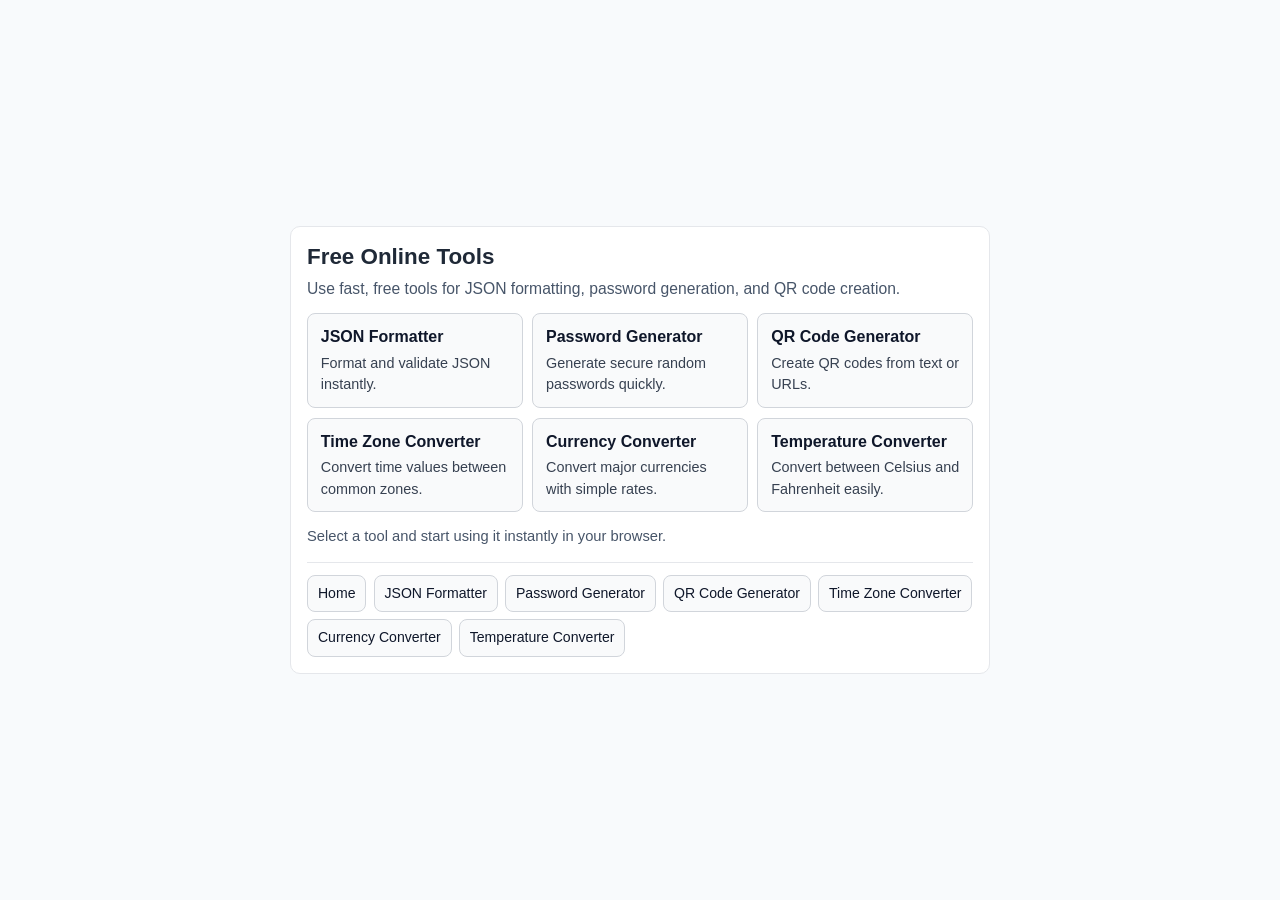
<file: index.html>
<!DOCTYPE html>
<html lang="en">
  <head>
    <meta charset="UTF-8" />
    <meta name="viewport" content="width=device-width, initial-scale=1.0" />
    <title>Free Online Tools | Micro Tool Hub</title>
    <meta
      name="description"
      content="Free online tools including JSON formatter, password generator, and QR code generator."
    />
    <meta name="robots" content="index, follow" />
    <link rel="stylesheet" href="style.css" />
  </head>
  <body>
    <main class="container">
      <section class="card">
        <h1>Free Online Tools</h1>
        <h2>Use fast, free tools for JSON formatting, password generation, and QR code creation.</h2>
        <ul class="tool-list">
          <li>
            <a href="tools/json-formatter.html">
              <strong>JSON Formatter</strong>
              <span class="tool-desc">Format and validate JSON instantly.</span>
            </a>
          </li>
          <li>
            <a href="tools/password-generator.html">
              <strong>Password Generator</strong>
              <span class="tool-desc">Generate secure random passwords quickly.</span>
            </a>
          </li>
          <li>
            <a href="tools/qr-generator.html">
              <strong>QR Code Generator</strong>
              <span class="tool-desc">Create QR codes from text or URLs.</span>
            </a>
          </li>
          <li>
            <a href="tools/time-zone-converter.html">
              <strong>Time Zone Converter</strong>
              <span class="tool-desc">Convert time values between common zones.</span>
            </a>
          </li>
          <li>
            <a href="tools/currency-converter.html">
              <strong>Currency Converter</strong>
              <span class="tool-desc">Convert major currencies with simple rates.</span>
            </a>
          </li>
          <li>
            <a href="tools/temperature-converter.html">
              <strong>Temperature Converter</strong>
              <span class="tool-desc">Convert between Celsius and Fahrenheit easily.</span>
            </a>
          </li>
        </ul>
        <p class="how-it-works">Select a tool and start using it instantly in your browser.</p>
        <nav class="bottom-links" aria-label="Internal links">
          <a href="index.html">Home</a>
          <a href="tools/json-formatter.html">JSON Formatter</a>
          <a href="tools/password-generator.html">Password Generator</a>
          <a href="tools/qr-generator.html">QR Code Generator</a>
          <a href="tools/time-zone-converter.html">Time Zone Converter</a>
          <a href="tools/currency-converter.html">Currency Converter</a>
          <a href="tools/temperature-converter.html">Temperature Converter</a>
        </nav>
      </section>
    </main>
  </body>
</html>
</file>
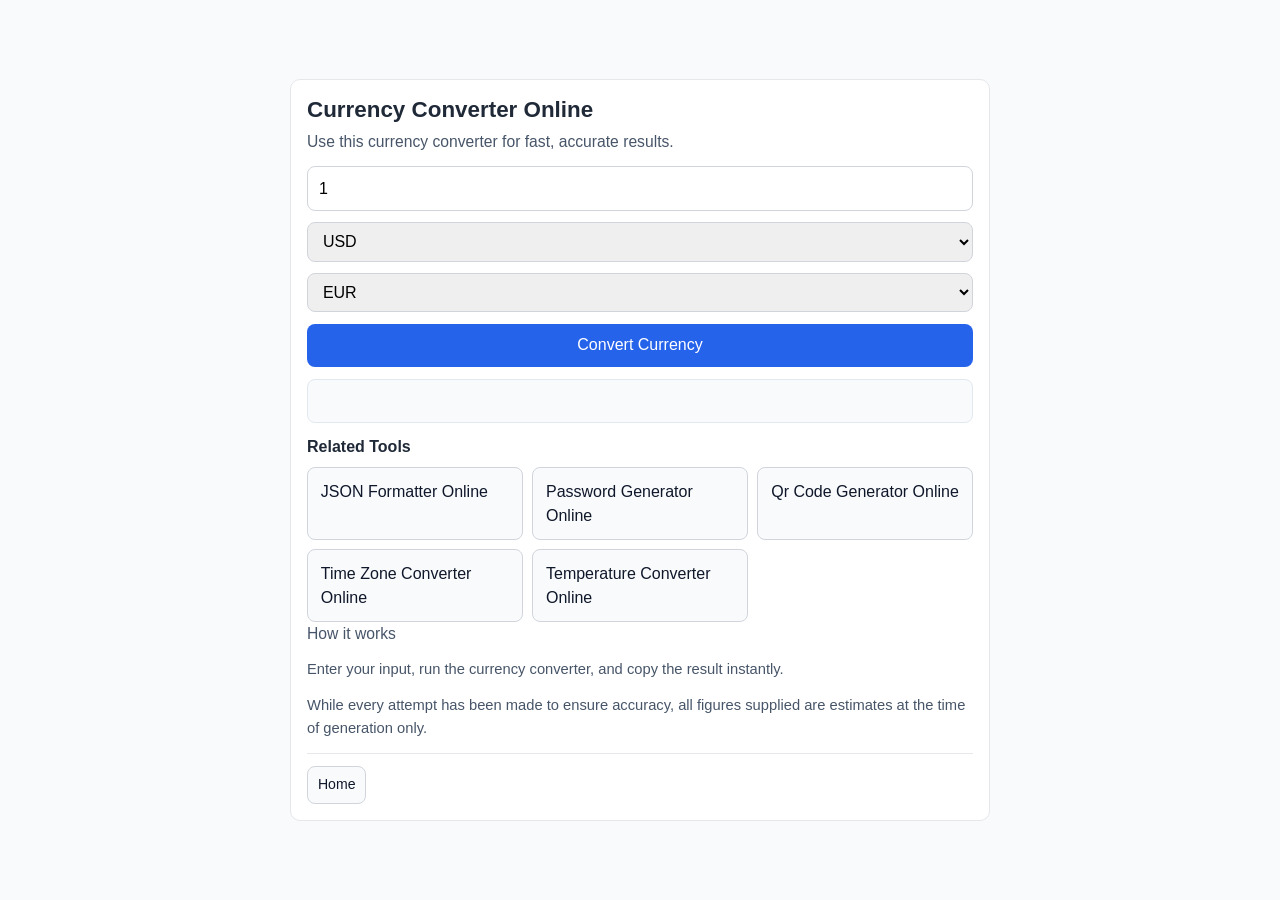
<file: tools/currency-converter.html>
<!DOCTYPE html>
<html lang="en">
<head>
  <meta charset="UTF-8">
  <title>Currency Converter Online</title>
  <meta name="description" content="Free online currency converter tool for quick browser-based results.">
  <meta name="keywords" content="">
  <meta name="viewport" content="width=device-width, initial-scale=1.0">
  <link rel="stylesheet" href="../style.css">
</head>
<body>
  <main class="container">
    <section class="card">
      <h1>Currency Converter Online</h1>
      <h2>Use this currency converter for fast, accurate results.</h2>
      

      <div id="tool">
        <input id="amount" type="number" placeholder="Amount" value="1">
<select id="fromCurrency">
  <option value="USD">USD</option>
  <option value="EUR">EUR</option>
  <option value="GBP">GBP</option>
  <option value="AUD">AUD</option>
  <option value="THB">THB</option>
  <option value="VND">VND</option>
  <option value="IDR">IDR</option>
  <option value="CNY">CNY</option>
  <option value="SGD">SGD</option>
  <option value="JPY">JPY</option>
</select>
<select id="toCurrency">
  <option value="EUR">EUR</option>
  <option value="USD">USD</option>
  <option value="GBP">GBP</option>
  <option value="AUD">AUD</option>
  <option value="THB">THB</option>
  <option value="VND">VND</option>
  <option value="IDR">IDR</option>
  <option value="CNY">CNY</option>
  <option value="SGD">SGD</option>
  <option value="JPY">JPY</option>
</select>
<div class="actions">
  <button onclick="convertCurrency()">Convert Currency</button>
</div>
<p id="output" class="result-box"></p>
<p id="rateMeta" class="message"></p>

<script>
const fallbackRates = {
    USD: 1,
    EUR: 0.92,
    GBP: 0.79,
    AUD: 1.52,
    THB: 36.6,
    VND: 25400,
    IDR: 16200,
    CNY: 7.24,
    SGD: 1.35,
    JPY: 155.0
};

async function fetchLiveRate(from, to) {
  const url =
    "https://api.frankfurter.app/latest?from=" +
    encodeURIComponent(from) +
    "&to=" +
    encodeURIComponent(to);
  const response = await fetch(url);
  if (!response.ok) {
    throw new Error("Live rate request failed");
  }
  const data = await response.json();
  if (!data || !data.rates || typeof data.rates[to] !== "number") {
    throw new Error("Live rate missing");
  }
  return { rate: data.rates[to], date: data.date || "" };
}

function convertWithFallback(amount, from, to) {
  const baseValue = amount / fallbackRates[from];
  return baseValue * fallbackRates[to];
}

async function convertCurrency() {
  const amount = Number(document.getElementById("amount").value);
  const from = document.getElementById("fromCurrency").value;
  const to = document.getElementById("toCurrency").value;
  const output = document.getElementById("output");
  const rateMeta = document.getElementById("rateMeta");

  if (!Number.isFinite(amount)) {
    output.textContent = "Enter a valid amount.";
    rateMeta.textContent = "";
    return;
  }

  if (from === to) {
    output.textContent = amount.toFixed(2) + " " + from + " = " + amount.toFixed(2) + " " + to;
    rateMeta.textContent = "Same currency selected.";
    return;
  }

  try {
    const live = await fetchLiveRate(from, to);
    const convertedLive = amount * live.rate;
    output.textContent = amount.toFixed(2) + " " + from + " = " + convertedLive.toFixed(2) + " " + to;
    rateMeta.textContent = "Live rate source: Frankfurter" + (live.date ? " (" + live.date + ")" : "");
  } catch (_err) {
    const convertedFallback = convertWithFallback(amount, from, to);
    output.textContent = amount.toFixed(2) + " " + from + " = " + convertedFallback.toFixed(2) + " " + to;
    rateMeta.textContent = "Using fallback rates (live service unavailable).";
  }
}
</script>
      </div>
      
<h3>Related Tools</h3>
<ul class="tool-list">
  <li><a href="json-formatter.html">JSON Formatter Online</a></li>
  <li><a href="password-generator.html">Password Generator Online</a></li>
  <li><a href="qr-code-generator.html">Qr Code Generator Online</a></li>
  <li><a href="time-zone-converter.html">Time Zone Converter Online</a></li>
  <li><a href="temperature-converter.html">Temperature Converter Online</a></li>
</ul>


      <div id="ads">
        <!-- Ads go here when traffic threshold is reached -->
      </div>

      <h2>How it works</h2>
      <p class="how-it-works">Enter your input, run the currency converter, and copy the result instantly.</p>
      <p class="how-it-works">While every attempt has been made to ensure accuracy, all figures supplied are estimates at the time of generation only.</p>

      <nav class="bottom-links" aria-label="Internal links">
        <a href="../index.html">Home</a>
      </nav>
    </section>
  </main>
</body>
</html>
</file>
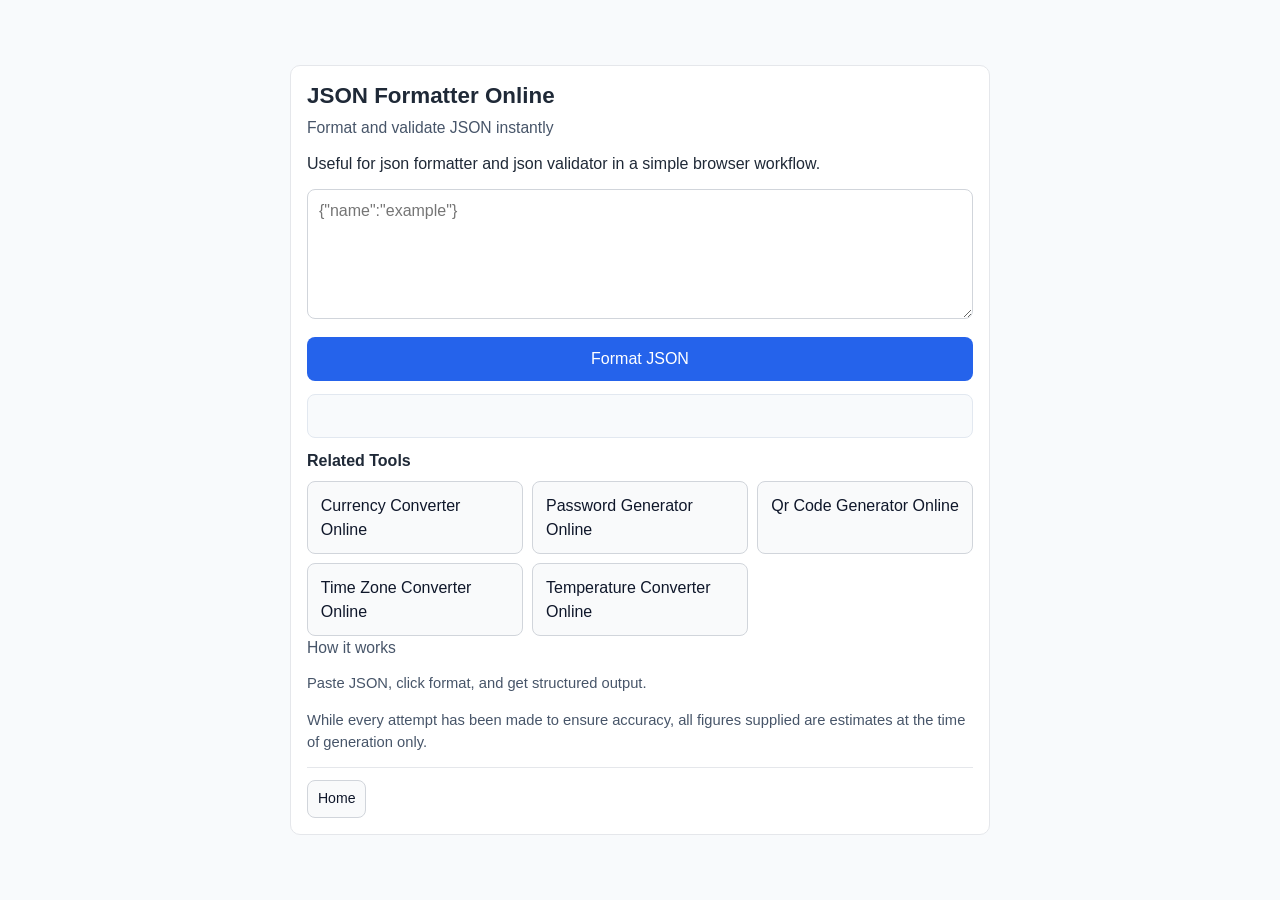
<file: tools/json-formatter.html>
<!DOCTYPE html>
<html lang="en">
<head>
  <meta charset="UTF-8">
  <title>JSON Formatter Online</title>
  <meta name="description" content="Free online JSON formatter and validator">
  <meta name="keywords" content="json formatter, json validator, format json online">
  <meta name="viewport" content="width=device-width, initial-scale=1.0">
  <link rel="stylesheet" href="../style.css">
</head>
<body>
  <main class="container">
    <section class="card">
      <h1>JSON Formatter Online</h1>
      <h2>Format and validate JSON instantly</h2>
      <p>Useful for json formatter and json validator in a simple browser workflow.</p>

      <div id="tool">
        <textarea id="input" placeholder='{"name":"example"}'></textarea>
<div class="actions">
  <button onclick="formatJson()">Format JSON</button>
</div>
<pre id="output" class="result-box"></pre>

<script>
function formatJson() {
  try {
    const data = JSON.parse(document.getElementById("input").value);
    document.getElementById("output").textContent =
      JSON.stringify(data, null, 2);
  } catch (e) {
    document.getElementById("output").textContent = "Invalid JSON";
  }
}
</script>
      </div>
      
<h3>Related Tools</h3>
<ul class="tool-list">
  <li><a href="currency-converter.html">Currency Converter Online</a></li>
  <li><a href="password-generator.html">Password Generator Online</a></li>
  <li><a href="qr-code-generator.html">Qr Code Generator Online</a></li>
  <li><a href="time-zone-converter.html">Time Zone Converter Online</a></li>
  <li><a href="temperature-converter.html">Temperature Converter Online</a></li>
</ul>


      <div id="ads">
        <!-- Ads go here when traffic threshold is reached -->
      </div>

      <h2>How it works</h2>
      <p class="how-it-works">Paste JSON, click format, and get structured output.</p>
      <p class="how-it-works">While every attempt has been made to ensure accuracy, all figures supplied are estimates at the time of generation only.</p>

      <nav class="bottom-links" aria-label="Internal links">
        <a href="../index.html">Home</a>
      </nav>
    </section>
  </main>
</body>
</html>
</file>
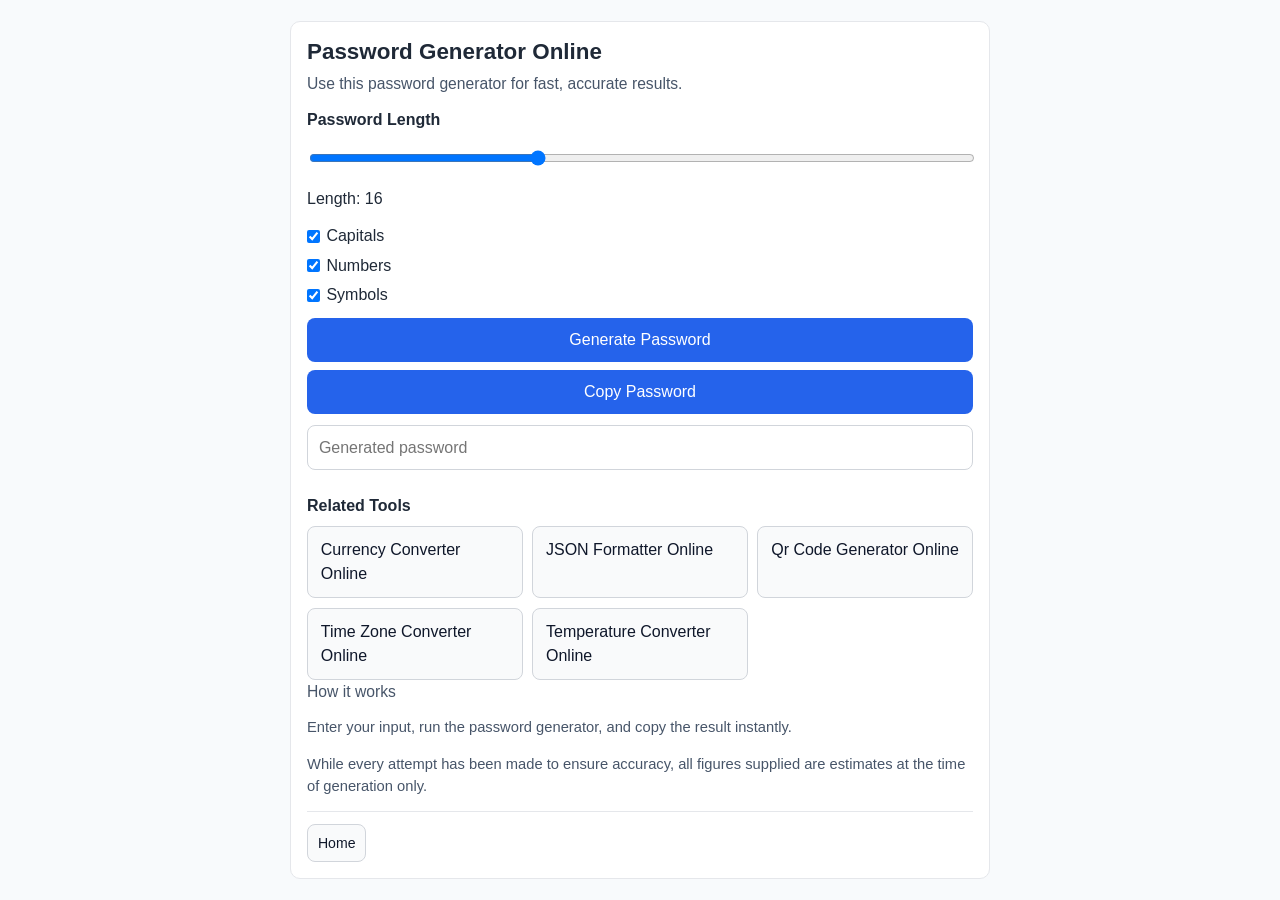
<file: tools/password-generator.html>
<!DOCTYPE html>
<html lang="en">
<head>
  <meta charset="UTF-8">
  <title>Password Generator Online</title>
  <meta name="description" content="Free online password generator tool for quick browser-based results.">
  <meta name="keywords" content="">
  <meta name="viewport" content="width=device-width, initial-scale=1.0">
  <link rel="stylesheet" href="../style.css">
</head>
<body>
  <main class="container">
    <section class="card">
      <h1>Password Generator Online</h1>
      <h2>Use this password generator for fast, accurate results.</h2>
      

      <div id="tool">
        <label for="length">Password Length</label>
<input id="length" type="range" min="8" max="32" value="16">
<p id="lengthValue">Length: 16</p>

<div class="options">
  <label class="option-label"><input id="useCaps" type="checkbox" checked> Capitals</label>
  <label class="option-label"><input id="useNumbers" type="checkbox" checked> Numbers</label>
  <label class="option-label"><input id="useSymbols" type="checkbox" checked> Symbols</label>
</div>

<div class="actions">
  <button onclick="generatePassword()">Generate Password</button>
  <button onclick="copyPassword()">Copy Password</button>
</div>
<input id="output" type="text" readonly placeholder="Generated password">
<p id="status" class="message"></p>

<script>
function randomChar(pool) {
  const randomValues = new Uint32Array(1);
  crypto.getRandomValues(randomValues);
  return pool[randomValues[0] % pool.length];
}

const lengthInput = document.getElementById("length");
const lengthValue = document.getElementById("lengthValue");
lengthInput.addEventListener("input", function () {
  lengthValue.textContent = "Length: " + lengthInput.value;
});

function generatePassword() {
  const lower = "abcdefghijklmnopqrstuvwxyz";
  const caps = "ABCDEFGHIJKLMNOPQRSTUVWXYZ";
  const numbers = "0123456789";
  const symbols = "!@#$%^&*()-_=+[]{};:,.?/|~";
  const length = Number(lengthInput.value);
  const status = document.getElementById("status");
  let pool = lower;

  if (document.getElementById("useCaps").checked) pool += caps;
  if (document.getElementById("useNumbers").checked) pool += numbers;
  if (document.getElementById("useSymbols").checked) pool += symbols;

  let password = "";
  for (let i = 0; i < length; i += 1) {
    password += randomChar(pool);
  }

  document.getElementById("output").value = password;
  status.textContent = "Password generated.";
}

function copyPassword() {
  const output = document.getElementById("output");
  const status = document.getElementById("status");
  if (!output.value) {
    status.textContent = "Generate a password first.";
    return;
  }
  navigator.clipboard.writeText(output.value)
    .then(function () {
      status.textContent = "Password copied.";
    })
    .catch(function () {
      status.textContent = "Copy failed.";
    });
}
</script>
      </div>
      
<h3>Related Tools</h3>
<ul class="tool-list">
  <li><a href="currency-converter.html">Currency Converter Online</a></li>
  <li><a href="json-formatter.html">JSON Formatter Online</a></li>
  <li><a href="qr-code-generator.html">Qr Code Generator Online</a></li>
  <li><a href="time-zone-converter.html">Time Zone Converter Online</a></li>
  <li><a href="temperature-converter.html">Temperature Converter Online</a></li>
</ul>


      <div id="ads">
        <!-- Ads go here when traffic threshold is reached -->
      </div>

      <h2>How it works</h2>
      <p class="how-it-works">Enter your input, run the password generator, and copy the result instantly.</p>
      <p class="how-it-works">While every attempt has been made to ensure accuracy, all figures supplied are estimates at the time of generation only.</p>

      <nav class="bottom-links" aria-label="Internal links">
        <a href="../index.html">Home</a>
      </nav>
    </section>
  </main>
</body>
</html>
</file>
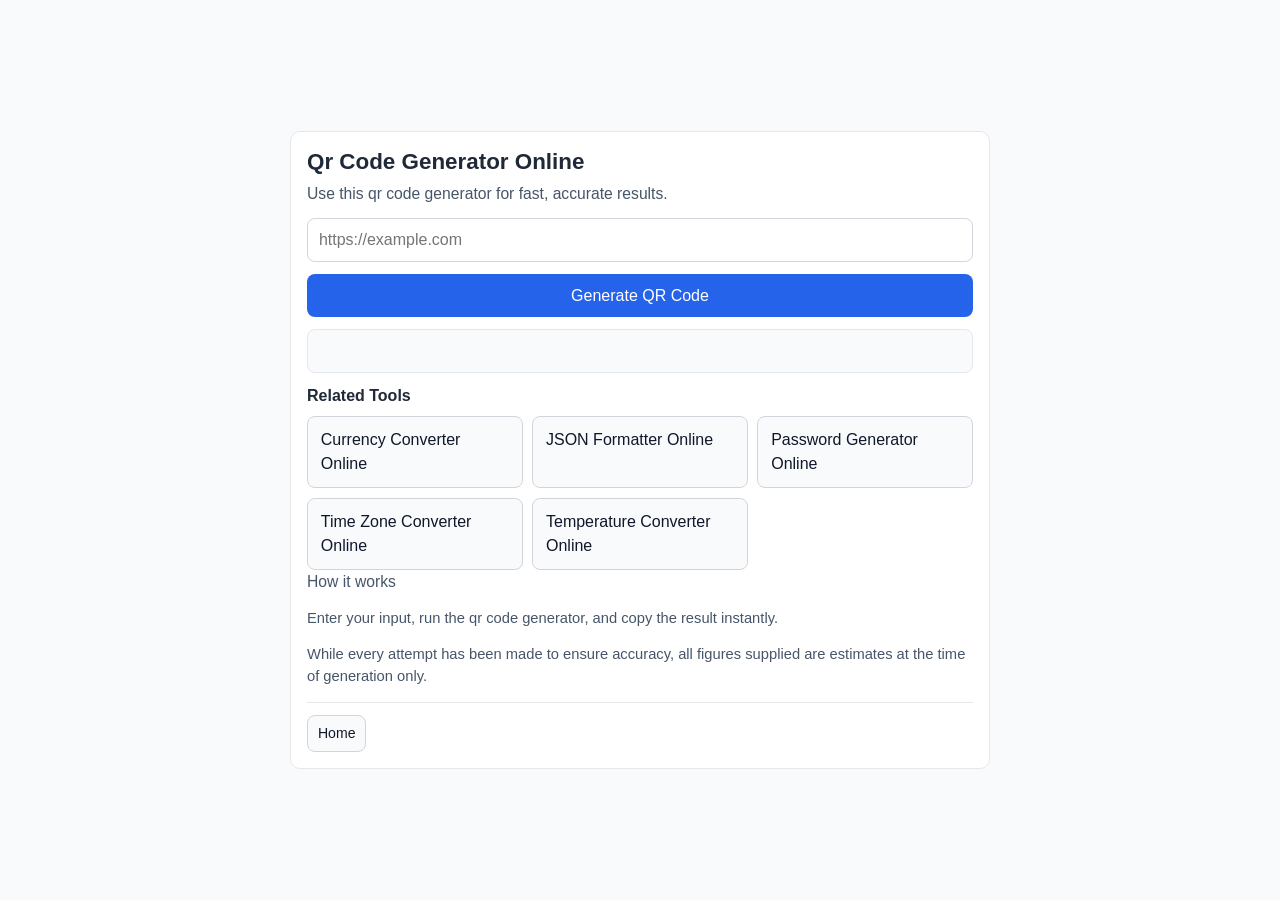
<file: tools/qr-code-generator.html>
<!DOCTYPE html>
<html lang="en">
<head>
  <meta charset="UTF-8">
  <title>Qr Code Generator Online</title>
  <meta name="description" content="Free online qr code generator tool for quick browser-based results.">
  <meta name="keywords" content="">
  <meta name="viewport" content="width=device-width, initial-scale=1.0">
  <link rel="stylesheet" href="../style.css">
</head>
<body>
  <main class="container">
    <section class="card">
      <h1>Qr Code Generator Online</h1>
      <h2>Use this qr code generator for fast, accurate results.</h2>
      

      <div id="tool">
        <input id="input" type="text" placeholder="https://example.com">
<div class="actions">
  <button onclick="generateQr()">Generate QR Code</button>
</div>
<div class="qr-wrap result-box">
  <img id="qr" alt="Generated QR code" hidden>
</div>

<script>
function generateQr() {
  const value = document.getElementById("input").value.trim();
  const img = document.getElementById("qr");
  if (!value) {
    img.removeAttribute("src");
    img.hidden = true;
    return;
  }
  img.src =
    "https://api.qrserver.com/v1/create-qr-code/?size=150x150&data=" +
    encodeURIComponent(value);
  img.hidden = false;
}
</script>
      </div>
      
<h3>Related Tools</h3>
<ul class="tool-list">
  <li><a href="currency-converter.html">Currency Converter Online</a></li>
  <li><a href="json-formatter.html">JSON Formatter Online</a></li>
  <li><a href="password-generator.html">Password Generator Online</a></li>
  <li><a href="time-zone-converter.html">Time Zone Converter Online</a></li>
  <li><a href="temperature-converter.html">Temperature Converter Online</a></li>
</ul>


      <div id="ads">
        <!-- Ads go here when traffic threshold is reached -->
      </div>

      <h2>How it works</h2>
      <p class="how-it-works">Enter your input, run the qr code generator, and copy the result instantly.</p>
      <p class="how-it-works">While every attempt has been made to ensure accuracy, all figures supplied are estimates at the time of generation only.</p>

      <nav class="bottom-links" aria-label="Internal links">
        <a href="../index.html">Home</a>
      </nav>
    </section>
  </main>
</body>
</html>
</file>
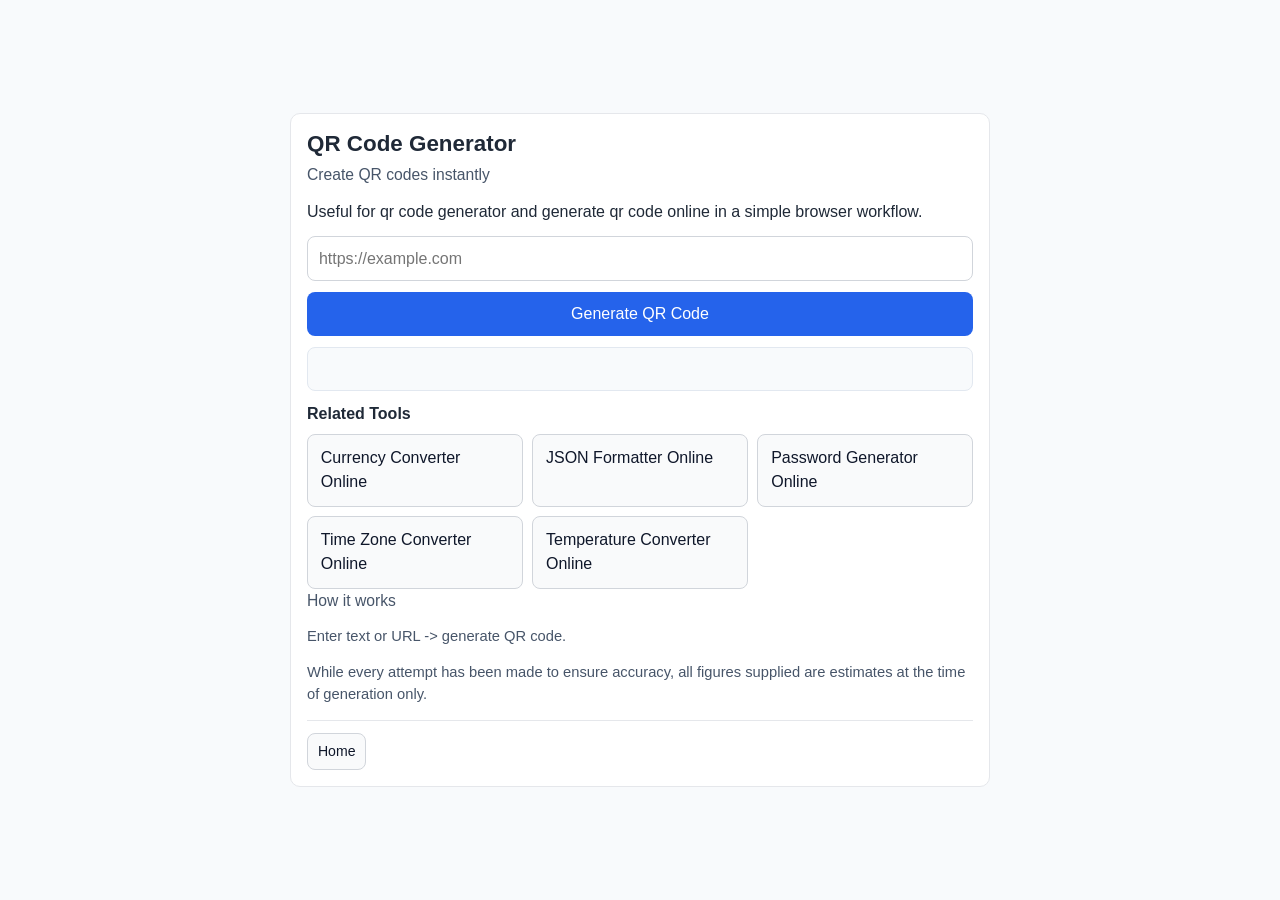
<file: tools/qr-generator.html>
<!DOCTYPE html>
<html lang="en">
<head>
  <meta charset="UTF-8">
  <title>QR Code Generator Online</title>
  <meta name="description" content="Generate QR codes instantly from text or URLs">
  <meta name="keywords" content="qr code generator, generate qr code online, text to qr code">
  <meta name="viewport" content="width=device-width, initial-scale=1.0">
  <link rel="stylesheet" href="../style.css">
</head>
<body>
  <main class="container">
    <section class="card">
      <h1>QR Code Generator</h1>
      <h2>Create QR codes instantly</h2>
      <p>Useful for qr code generator and generate qr code online in a simple browser workflow.</p>

      <div id="tool">
        <input id="input" type="text" placeholder="https://example.com">
<div class="actions">
  <button onclick="generateQr()">Generate QR Code</button>
</div>
<div class="qr-wrap result-box">
  <img id="qr" alt="Generated QR code" hidden>
</div>

<script>
function generateQr() {
  const value = document.getElementById("input").value.trim();
  const img = document.getElementById("qr");
  if (!value) {
    img.removeAttribute("src");
    img.hidden = true;
    return;
  }
  img.src =
    "https://api.qrserver.com/v1/create-qr-code/?size=150x150&data=" +
    encodeURIComponent(value);
  img.hidden = false;
}
</script>
      </div>
      
<h3>Related Tools</h3>
<ul class="tool-list">
  <li><a href="currency-converter.html">Currency Converter Online</a></li>
  <li><a href="json-formatter.html">JSON Formatter Online</a></li>
  <li><a href="password-generator.html">Password Generator Online</a></li>
  <li><a href="time-zone-converter.html">Time Zone Converter Online</a></li>
  <li><a href="temperature-converter.html">Temperature Converter Online</a></li>
</ul>


      <div id="ads">
        <!-- Ads go here when traffic threshold is reached -->
      </div>

      <h2>How it works</h2>
      <p class="how-it-works">Enter text or URL -> generate QR code.</p>
      <p class="how-it-works">While every attempt has been made to ensure accuracy, all figures supplied are estimates at the time of generation only.</p>

      <nav class="bottom-links" aria-label="Internal links">
        <a href="../index.html">Home</a>
      </nav>
    </section>
  </main>
</body>
</html>
</file>
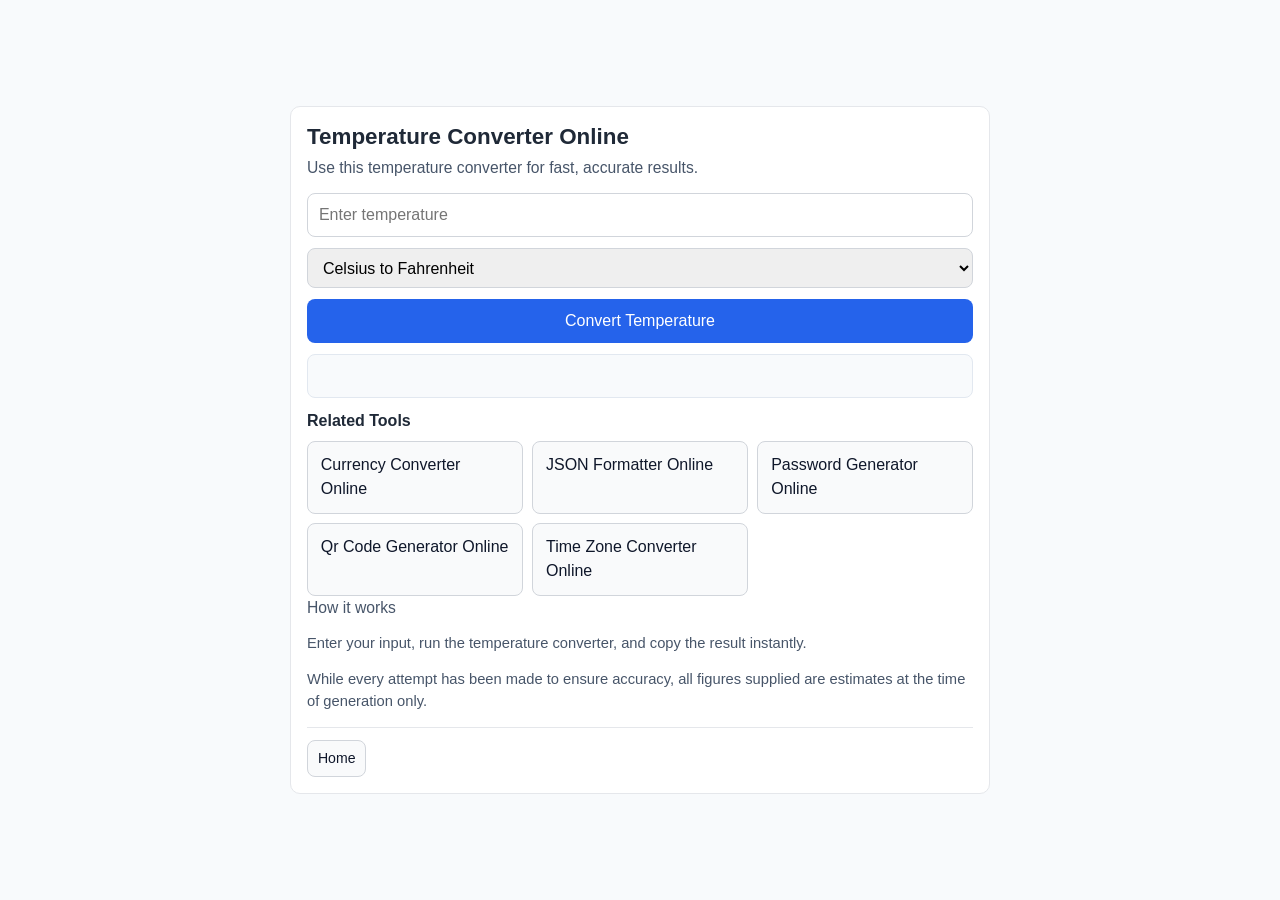
<file: tools/temperature-converter.html>
<!DOCTYPE html>
<html lang="en">
<head>
  <meta charset="UTF-8">
  <title>Temperature Converter Online</title>
  <meta name="description" content="Free online temperature converter tool for quick browser-based results.">
  <meta name="keywords" content="">
  <meta name="viewport" content="width=device-width, initial-scale=1.0">
  <link rel="stylesheet" href="../style.css">
</head>
<body>
  <main class="container">
    <section class="card">
      <h1>Temperature Converter Online</h1>
      <h2>Use this temperature converter for fast, accurate results.</h2>
      

      <div id="tool">
        <input id="value" type="number" placeholder="Enter temperature">
<select id="mode">
  <option value="c-to-f">Celsius to Fahrenheit</option>
  <option value="f-to-c">Fahrenheit to Celsius</option>
</select>
<div class="actions">
  <button onclick="convertTemperature()">Convert Temperature</button>
</div>
<p id="output" class="result-box"></p>

<script>
function convertTemperature() {
  const value = Number(document.getElementById("value").value);
  const mode = document.getElementById("mode").value;
  const output = document.getElementById("output");
  if (!Number.isFinite(value)) {
    output.textContent = "Enter a valid number.";
    return;
  }
  const result = mode === "c-to-f" ? (value * 9) / 5 + 32 : ((value - 32) * 5) / 9;
  output.textContent = "Converted: " + result.toFixed(2);
}
</script>
      </div>
      
<h3>Related Tools</h3>
<ul class="tool-list">
  <li><a href="currency-converter.html">Currency Converter Online</a></li>
  <li><a href="json-formatter.html">JSON Formatter Online</a></li>
  <li><a href="password-generator.html">Password Generator Online</a></li>
  <li><a href="qr-code-generator.html">Qr Code Generator Online</a></li>
  <li><a href="time-zone-converter.html">Time Zone Converter Online</a></li>
</ul>


      <div id="ads">
        <!-- Ads go here when traffic threshold is reached -->
      </div>

      <h2>How it works</h2>
      <p class="how-it-works">Enter your input, run the temperature converter, and copy the result instantly.</p>
      <p class="how-it-works">While every attempt has been made to ensure accuracy, all figures supplied are estimates at the time of generation only.</p>

      <nav class="bottom-links" aria-label="Internal links">
        <a href="../index.html">Home</a>
      </nav>
    </section>
  </main>
</body>
</html>
</file>
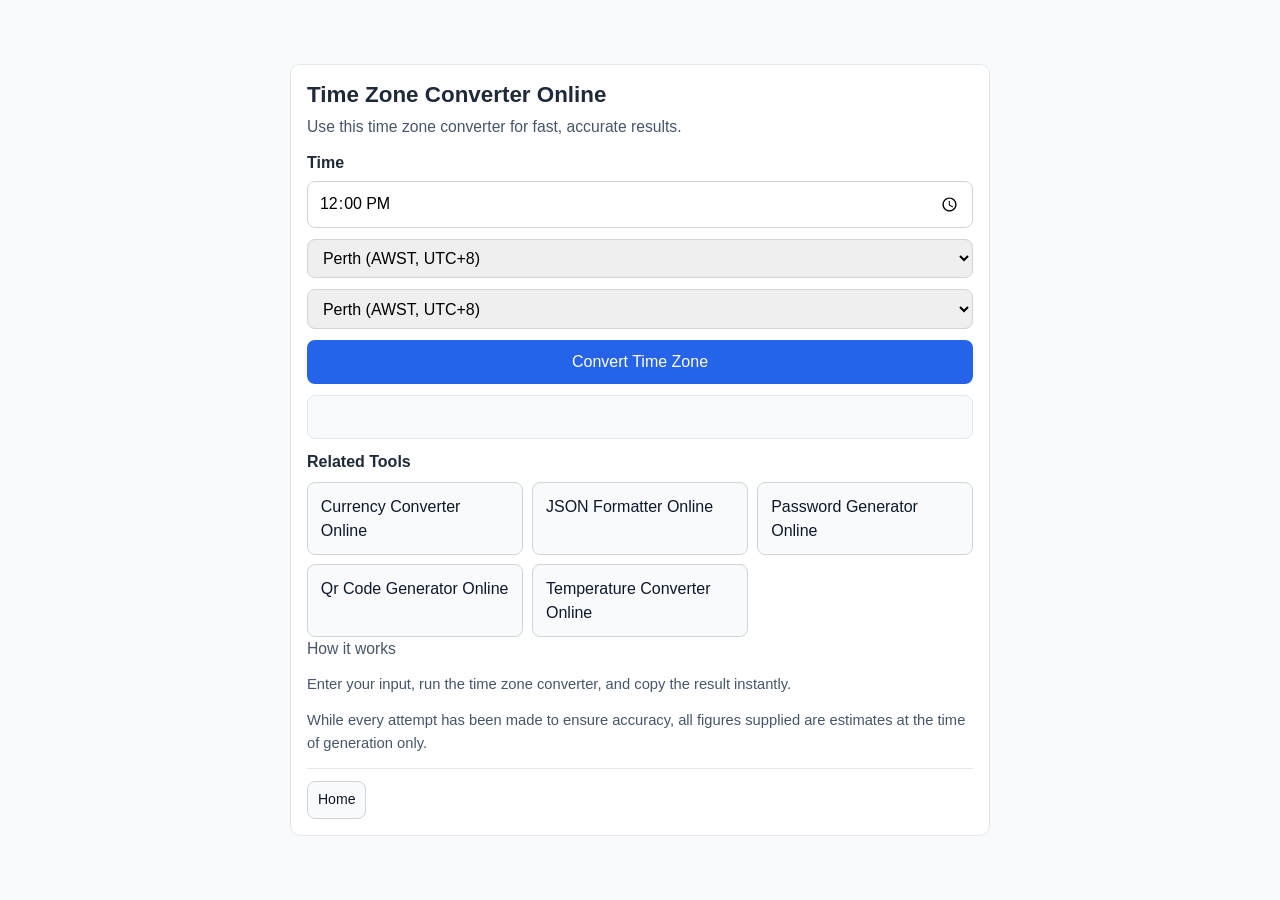
<file: tools/time-zone-converter.html>
<!DOCTYPE html>
<html lang="en">
<head>
  <meta charset="UTF-8">
  <title>Time Zone Converter Online</title>
  <meta name="description" content="Free online time zone converter tool for quick browser-based results.">
  <meta name="keywords" content="">
  <meta name="viewport" content="width=device-width, initial-scale=1.0">
  <link rel="stylesheet" href="../style.css">
</head>
<body>
  <main class="container">
    <section class="card">
      <h1>Time Zone Converter Online</h1>
      <h2>Use this time zone converter for fast, accurate results.</h2>
      

      <div id="tool">
        <label for="baseTime">Time</label>
<input id="baseTime" type="time" value="12:00">
<select id="fromZone">
  <option value="PERTH">Perth (AWST, UTC+8)</option>
  <option value="ADL">Adelaide (ACST, UTC+9:30)</option>
  <option value="DRW">Darwin (ACST, UTC+9:30)</option>
  <option value="MEL">Melbourne (AEST, UTC+10)</option>
  <option value="SYD">Sydney (AEST, UTC+10)</option>
  <option value="BNE">Brisbane (AEST, UTC+10)</option>
  <option value="UTC">UTC</option>
  <option value="AEST">AEST (UTC+10)</option>
  <option value="AWST">AWST (UTC+8)</option>
  <option value="THA">Thailand (UTC+7)</option>
  <option value="WIB">Indonesia WIB (UTC+7)</option>
  <option value="SGT">Singapore (UTC+8)</option>
  <option value="CST">China (UTC+8)</option>
  <option value="ICT">Vietnam (UTC+7)</option>
  <option value="JST">Japan (UTC+9)</option>
</select>
<select id="toZone">
  <option value="PERTH">Perth (AWST, UTC+8)</option>
  <option value="ADL">Adelaide (ACST, UTC+9:30)</option>
  <option value="DRW">Darwin (ACST, UTC+9:30)</option>
  <option value="MEL">Melbourne (AEST, UTC+10)</option>
  <option value="SYD">Sydney (AEST, UTC+10)</option>
  <option value="BNE">Brisbane (AEST, UTC+10)</option>
  <option value="UTC">UTC</option>
  <option value="AEST">AEST (UTC+10)</option>
  <option value="AWST">AWST (UTC+8)</option>
  <option value="THA">Thailand (UTC+7)</option>
  <option value="WIB">Indonesia WIB (UTC+7)</option>
  <option value="SGT">Singapore (UTC+8)</option>
  <option value="CST">China (UTC+8)</option>
  <option value="ICT">Vietnam (UTC+7)</option>
  <option value="JST">Japan (UTC+9)</option>
</select>
<div class="actions">
  <button onclick="convertTimeZone()">Convert Time Zone</button>
</div>
<p id="output" class="result-box"></p>

<script>
function convertTimeZone() {
  const offsets = {
    PERTH: 8,
    ADL: 9.5,
    DRW: 9.5,
    MEL: 10,
    SYD: 10,
    BNE: 10,
    UTC: 0,
    AEST: 10,
    AWST: 8,
    THA: 7,
    WIB: 7,
    SGT: 8,
    CST: 8,
    ICT: 7,
    JST: 9
  };
  const time = document.getElementById("baseTime").value;
  const from = document.getElementById("fromZone").value;
  const to = document.getElementById("toZone").value;
  const output = document.getElementById("output");
  if (!time) {
    output.textContent = "Select a time first.";
    return;
  }
  const parts = time.split(":");
  const totalMinutes = Number(parts[0]) * 60 + Number(parts[1]);
  const utcMinutes = totalMinutes - offsets[from] * 60;
  const targetMinutesRaw = utcMinutes + offsets[to] * 60;
  const targetMinutes = ((targetMinutesRaw % 1440) + 1440) % 1440;
  const hours = Math.floor(targetMinutes / 60).toString().padStart(2, "0");
  const minutes = (targetMinutes % 60).toString().padStart(2, "0");
  output.textContent = "Converted time: " + hours + ":" + minutes + " (" + to + ")";
}
</script>
      </div>
      
<h3>Related Tools</h3>
<ul class="tool-list">
  <li><a href="currency-converter.html">Currency Converter Online</a></li>
  <li><a href="json-formatter.html">JSON Formatter Online</a></li>
  <li><a href="password-generator.html">Password Generator Online</a></li>
  <li><a href="qr-code-generator.html">Qr Code Generator Online</a></li>
  <li><a href="temperature-converter.html">Temperature Converter Online</a></li>
</ul>


      <div id="ads">
        <!-- Ads go here when traffic threshold is reached -->
      </div>

      <h2>How it works</h2>
      <p class="how-it-works">Enter your input, run the time zone converter, and copy the result instantly.</p>
      <p class="how-it-works">While every attempt has been made to ensure accuracy, all figures supplied are estimates at the time of generation only.</p>

      <nav class="bottom-links" aria-label="Internal links">
        <a href="../index.html">Home</a>
      </nav>
    </section>
  </main>
</body>
</html>
</file>
<file: style.css>
* {
  box-sizing: border-box;
}

body {
  margin: 0;
  font-family: Arial, system-ui, -apple-system, "Segoe UI", sans-serif;
  color: #1f2937;
  background: #f8fafc;
  line-height: 1.5;
}

.container {
  min-height: 100vh;
  display: flex;
  align-items: center;
  justify-content: center;
  padding: 1rem;
}

.card {
  width: 100%;
  max-width: 700px;
  background: #ffffff;
  border: 1px solid #e5e7eb;
  border-radius: 10px;
  padding: 1rem;
}

h1 {
  margin-top: 0;
  margin-bottom: 0.35rem;
  font-size: 1.4rem;
  line-height: 1.25;
}

h2 {
  margin: 0 0 0.8rem;
  font-size: 0.98rem;
  font-weight: 500;
  color: #475569;
}

p {
  margin: 0 0 0.8rem;
}

h3 {
  margin: 0 0 0.5rem;
  font-size: 1rem;
}

.tool-list {
  list-style: none;
  padding: 0;
  margin: 0;
  display: grid;
  grid-template-columns: 1fr;
  gap: 0.6rem;
}

.tool-list a {
  text-decoration: none;
  color: #0f172a;
  border: 1px solid #d1d5db;
  background: #f9fafb;
  border-radius: 8px;
  display: block;
  padding: 0.7rem 0.8rem;
}

.tool-list a {
  height: 100%;
}

.tool-list strong {
  display: block;
  margin-bottom: 0.2rem;
}

.tool-desc {
  display: block;
  font-size: 0.9rem;
  color: #374151;
}

.tool-list a:hover {
  background: #eff6ff;
  border-color: #93c5fd;
}

label {
  display: block;
  font-weight: 600;
  margin-bottom: 0.35rem;
}

input,
textarea,
select,
button {
  width: 100%;
  font: inherit;
}

input,
textarea,
select {
  border: 1px solid #d1d5db;
  border-radius: 8px;
  padding: 0.58rem 0.68rem;
  margin-bottom: 0.7rem;
}

textarea {
  min-height: 130px;
  resize: vertical;
}

button {
  border: none;
  border-radius: 8px;
  background: #2563eb;
  color: #ffffff;
  padding: 0.62rem 0.8rem;
  cursor: pointer;
}

button:hover {
  background: #1d4ed8;
}

.actions {
  display: grid;
  gap: 0.5rem;
  margin-bottom: 0.7rem;
}

.options {
  margin-bottom: 0.7rem;
}

.option-label {
  display: flex;
  align-items: center;
  gap: 0.4rem;
  margin-bottom: 0.35rem;
  font-weight: 400;
}

.option-label:last-child {
  margin-bottom: 0;
}

.option-label input[type="checkbox"] {
  width: auto;
  margin: 0;
}

.message {
  margin-top: 0.55rem;
  font-size: 0.92rem;
  color: #0f172a;
}

.result-box {
  background: #f8fafc;
  border: 1px solid #e2e8f0;
  border-radius: 8px;
  padding: 0.72rem;
  min-height: 44px;
  word-break: break-word;
  margin-bottom: 0.7rem;
}

/* Future ad slot: no layout impact until content is injected */
#ads {
  margin: 0;
  padding: 0;
}

.how-it-works {
  font-size: 0.92rem;
  color: #475569;
  margin: 0.8rem 0 0.9rem;
}

.bottom-links {
  display: flex;
  flex-wrap: wrap;
  gap: 0.45rem;
  padding-top: 0.75rem;
  border-top: 1px solid #e5e7eb;
}

.bottom-links a {
  text-decoration: none;
  color: #0f172a;
  border: 1px solid #d1d5db;
  background: #f9fafb;
  border-radius: 8px;
  width: auto;
  padding: 0.45rem 0.62rem;
  font-size: 0.88rem;
}

.qr-wrap {
  display: flex;
  justify-content: center;
  margin-bottom: 0.7rem;
}

.qr-wrap img {
  width: 220px;
  max-width: 100%;
  height: auto;
  border-radius: 8px;
  border: 1px solid #e5e7eb;
}

@media (max-width: 640px) {
  .card {
    padding: 1rem;
  }
}

@media (min-width: 640px) {
  .tool-list {
    grid-template-columns: repeat(3, minmax(0, 1fr));
  }
}
</file>
